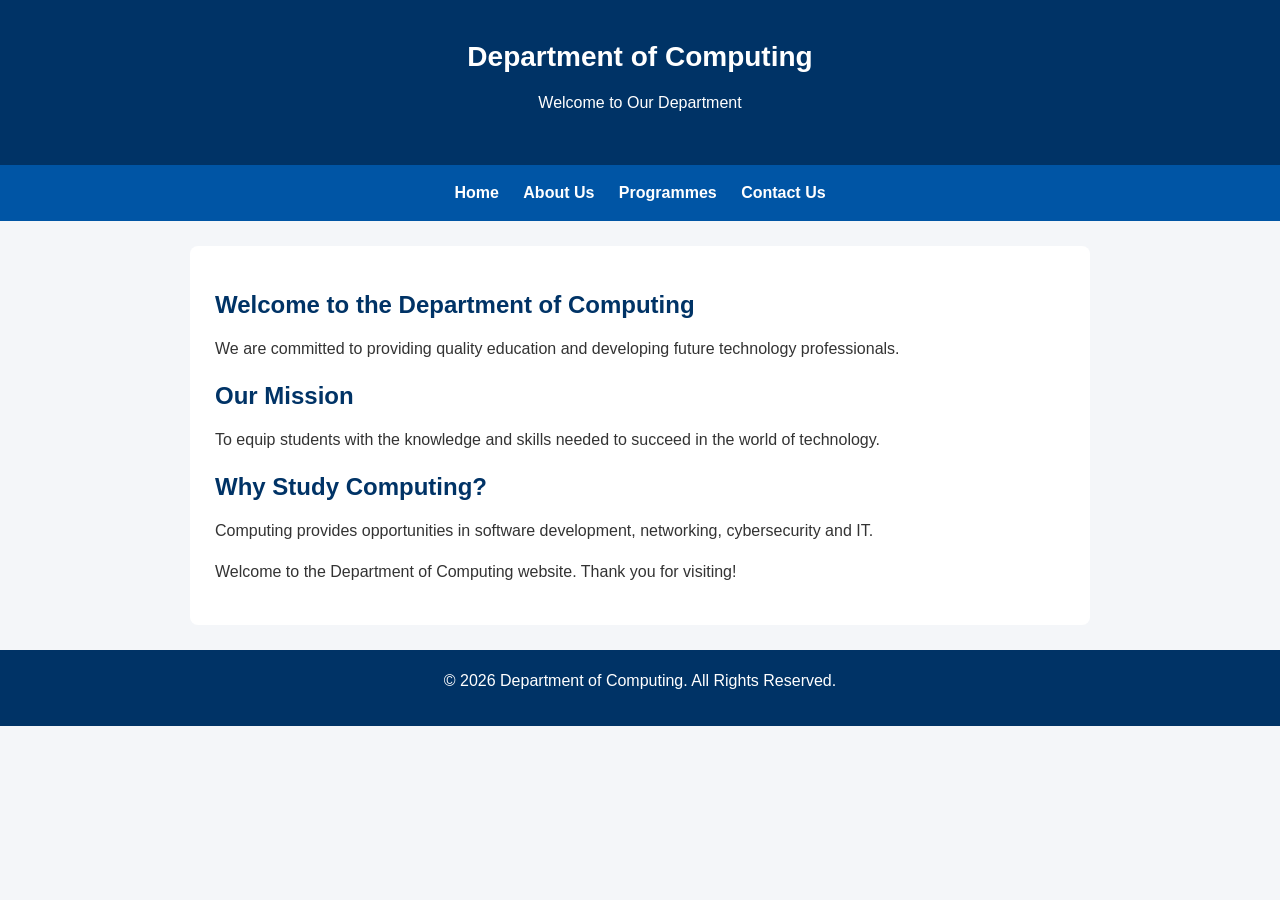
<file: index.html>
<!DOCTYPE html>
<html lang="en">
<head>
    <meta charset="UTF-8">
    <meta name="viewport" content="width=device-width, initial-scale=1.0">
    <title>Department of Computing</title>
    <link rel="stylesheet" href="style.css">
</head>

<body>

    <header>
        <h1>Department of Computing</h1>
        <p>Welcome to Our Department</p>
    </header>

    <nav>
        <a href="index.html">Home</a>
        <a href="about.html">About Us</a>
        <a href="programmes.html">Programmes</a>
        <a href="contact.html">Contact Us</a>
    </nav>

    <main>
        <h2>Welcome to the Department of Computing</h2>

        <p>
            We are committed to providing quality education
            and developing future technology professionals.
        </p>

        <h2>Our Mission</h2>

        <p>
            To equip students with the knowledge and skills
            needed to succeed in the world of technology.
        </p>

        <h2>Why Study Computing?</h2>

        <p>
            Computing provides opportunities in software
            development, networking, cybersecurity and IT.
        </p>
        <p>Welcome to the Department of Computing website. Thank you for visiting!</p>
    </main>

    <footer>
        <p>&copy; 2026 Department of Computing. All Rights Reserved.</p>
    </footer>

</body>
</html>
</file>
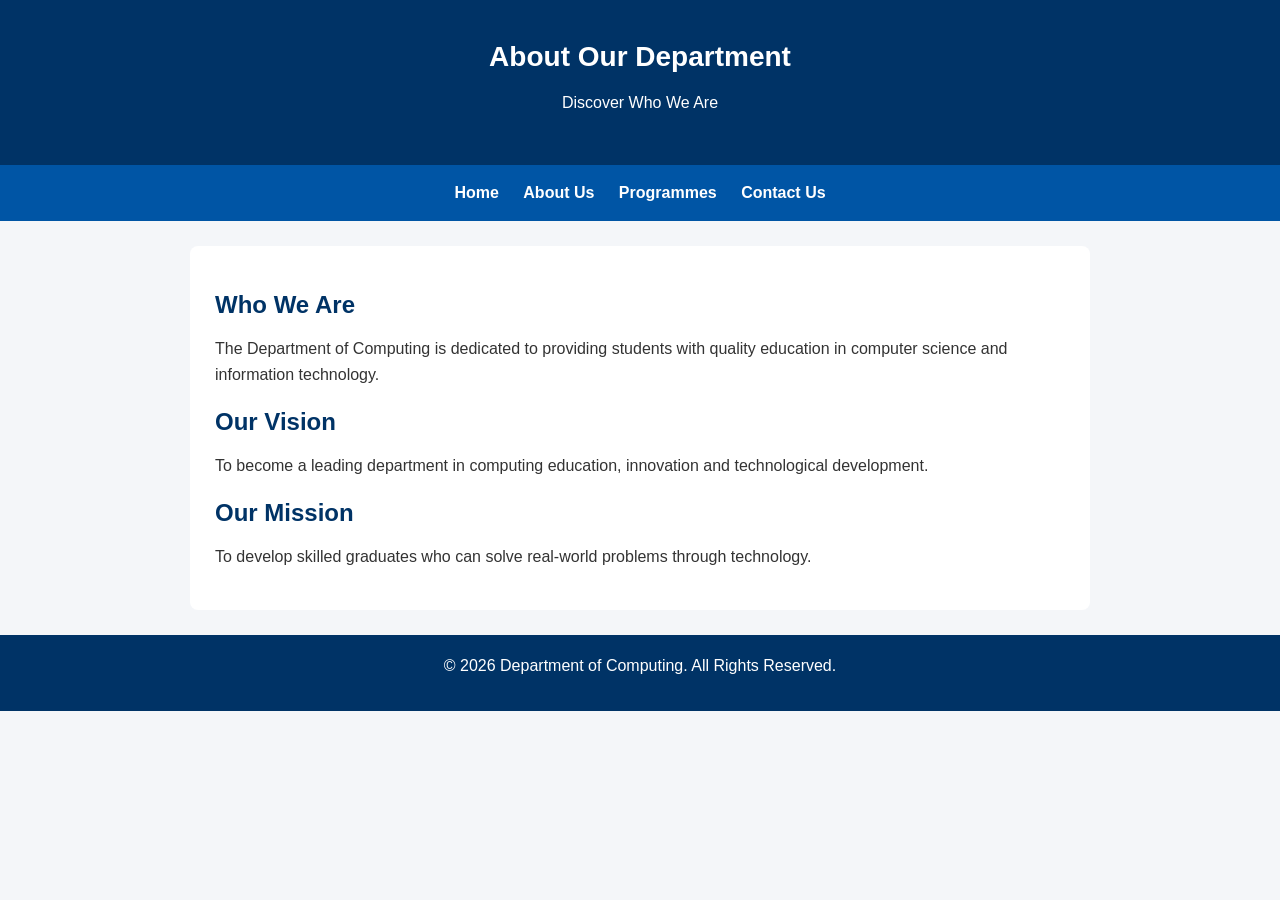
<file: about.html>
<!DOCTYPE html>
<html lang="en">
<head>
    <meta charset="UTF-8">
    <meta name="viewport" content="width=device-width, initial-scale=1.0">
    <title>About Us - Department of Computing</title>
    <link rel="stylesheet" href="style.css">
</head>

<body>

    <header>
        <h1>About Our Department</h1>
        <p>Discover Who We Are</p>
    </header>

    <nav>
        <a href="index.html">Home</a>
        <a href="about.html">About Us</a>
        <a href="programmes.html">Programmes</a>
        <a href="contact.html">Contact Us</a>
    </nav>

    <main>
        <h2>Who We Are</h2>

        <p>
            The Department of Computing is dedicated to
            providing students with quality education
            in computer science and information technology.
        </p>

        <h2>Our Vision</h2>

        <p>
            To become a leading department in computing
            education, innovation and technological development.
        </p>

        <h2>Our Mission</h2>

        <p>
            To develop skilled graduates who can solve
            real-world problems through technology.
        </p>
    </main>

    <footer>
        <p>&copy; 2026 Department of Computing. All Rights Reserved.</p>
    </footer>

</body>
</html>
</file>
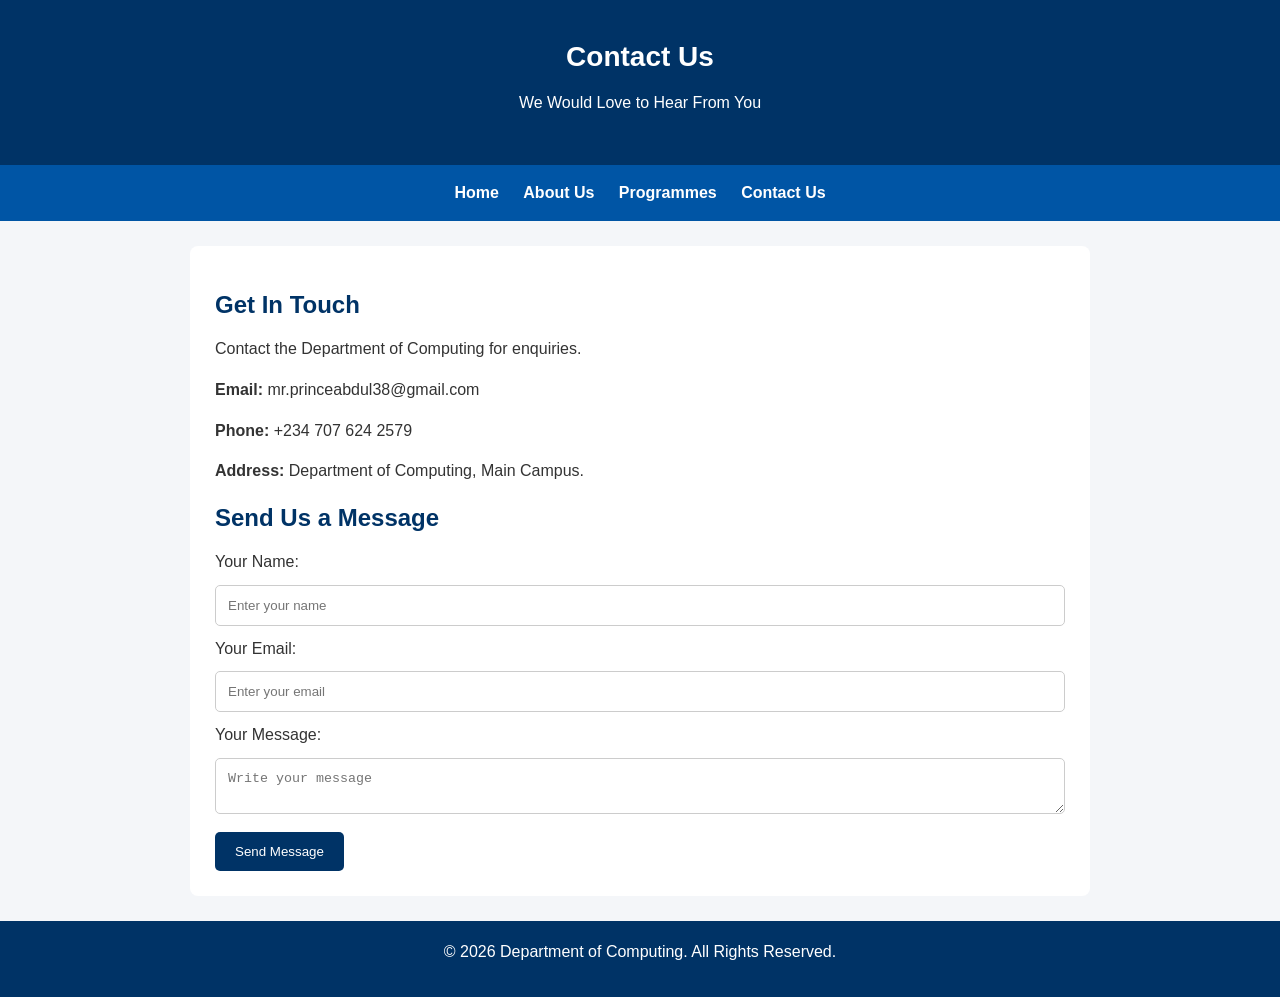
<file: contact.html>
<!DOCTYPE html>
<html lang="en">
<head>
    <meta charset="UTF-8">
    <meta name="viewport" content="width=device-width, initial-scale=1.0">
    <title>Contact Us - Department of Computing</title>
    <link rel="stylesheet" href="style.css">
</head>

<body>

    <header>
        <h1>Contact Us</h1>
        <p>We Would Love to Hear From You</p>
    </header>

    <nav>
        <a href="index.html">Home</a>
        <a href="about.html">About Us</a>
        <a href="programmes.html">Programmes</a>
        <a href="contact.html">Contact Us</a>
    </nav>

    <main>
        <h2>Get In Touch</h2>

        <p>Contact the Department of Computing for enquiries.</p>

        <p><strong>Email:</strong> mr.princeabdul38@gmail.com</p>

        <p><strong>Phone:</strong> +234 707 624 2579</p>

        <p><strong>Address:</strong> Department of Computing, Main Campus.</p>

        <h2>Send Us a Message</h2>

        <form>
            <label>Your Name:</label>
            <input type="text" placeholder="Enter your name">

            <label>Your Email:</label>
            <input type="email" placeholder="Enter your email">

            <label>Your Message:</label>
            <textarea placeholder="Write your message"></textarea>

            <button type="submit">Send Message</button>
        </form>
    </main>

    <footer>
        <p>&copy; 2026 Department of Computing. All Rights Reserved.</p>
    </footer>

</body>
</html>
</file>
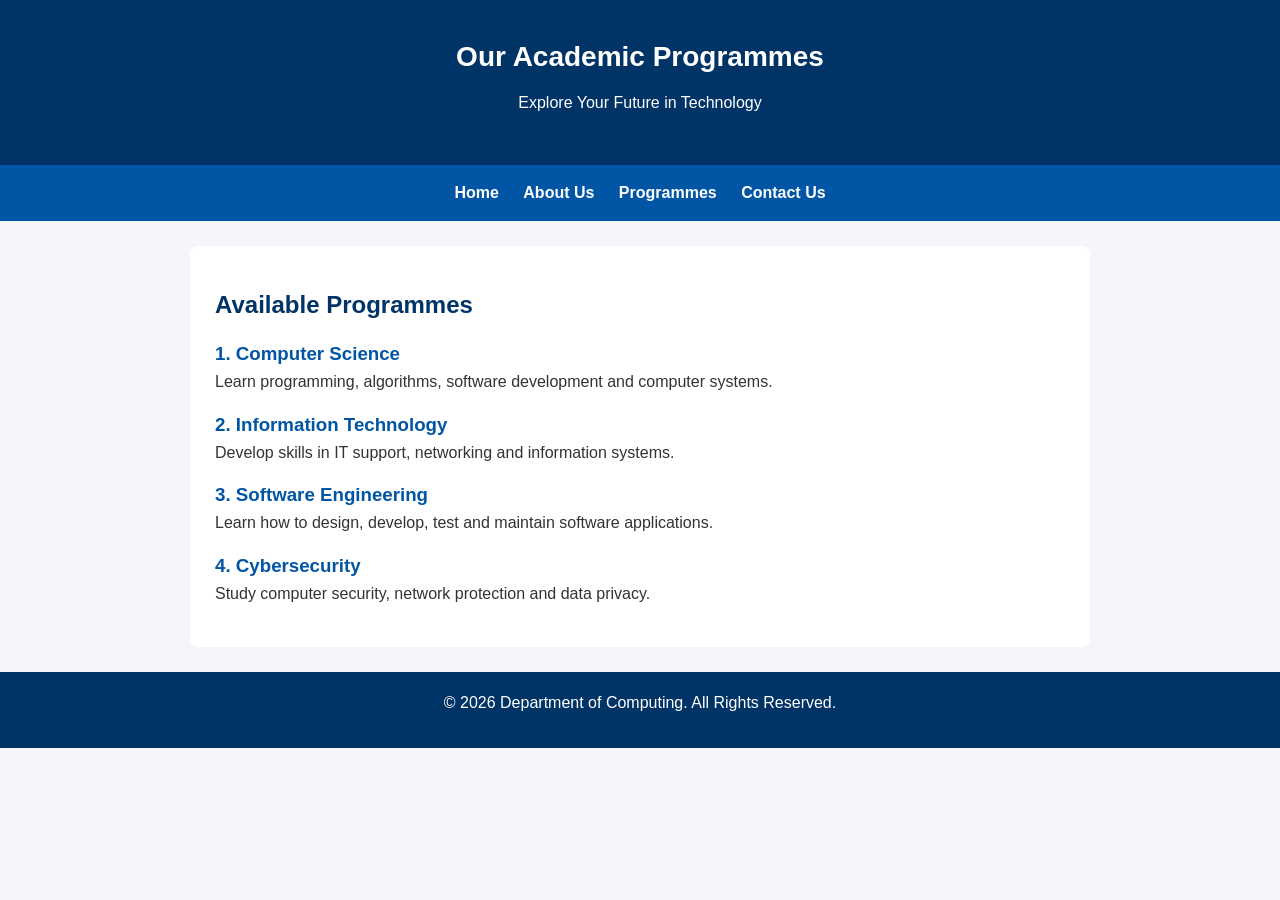
<file: programmes.html>
<!DOCTYPE html>
<html lang="en">
<head>
    <meta charset="UTF-8">
    <meta name="viewport" content="width=device-width, initial-scale=1.0">
    <title>Programmes - Department of Computing</title>
    <link rel="stylesheet" href="style.css">
</head>

<body>

    <header>
        <h1>Our Academic Programmes</h1>
        <p>Explore Your Future in Technology</p>
    </header>

    <nav>
        <a href="index.html">Home</a>
        <a href="about.html">About Us</a>
        <a href="programmes.html">Programmes</a>
        <a href="contact.html">Contact Us</a>
    </nav>

    <main>
        <h2>Available Programmes</h2>

        <h3>1. Computer Science</h3>
        <p>Learn programming, algorithms, software development and computer systems.</p>

        <h3>2. Information Technology</h3>
        <p>Develop skills in IT support, networking and information systems.</p>

        <h3>3. Software Engineering</h3>
        <p>Learn how to design, develop, test and maintain software applications.</p>

        <h3>4. Cybersecurity</h3>
        <p>Study computer security, network protection and data privacy.</p>

    </main>

    <footer>
        <p>&copy; 2026 Department of Computing. All Rights Reserved.</p>
    </footer>

</body>
</html>
</file>
<file: style.css>
* {
    margin: 0;
    padding: 0;
    box-sizing: border-box;
}

body {
    font-family: Arial, sans-serif;
    background-color: #f4f6f9;
    color: #333;
    line-height: 1.6;
}

header {
    background-color: #003366;
    color: white;
    text-align: center;
    padding: 35px 15px;
}

header h1 {
    font-size: 28px;
    margin-bottom: 10px;
}

nav {
    background-color: #0055a5;
    padding: 15px;
    text-align: center;
}

nav a {
    color: white;
    text-decoration: none;
    margin: 10px;
    font-weight: bold;
}

nav a:hover {
    color: yellow;
}

main {
    background-color: white;
    max-width: 900px;
    margin: 25px auto;
    padding: 25px;
    border-radius: 8px;
}

h2 {
    color: #003366;
    margin-bottom: 12px;
    margin-top: 15px;
}

h3 {
    color: #0055a5;
    margin-top: 15px;
}

p {
    margin-bottom: 15px;
}

footer {
    background-color: #003366;
    color: white;
    text-align: center;
    padding: 18px;
}

input, textarea {
    width: 100%;
    padding: 12px;
    margin: 10px 0;
    border: 1px solid #ccc;
    border-radius: 5px;
}

button {
    background-color: #003366;
    color: white;
    padding: 12px 20px;
    border: none;
    border-radius: 5px;
}
</file>
